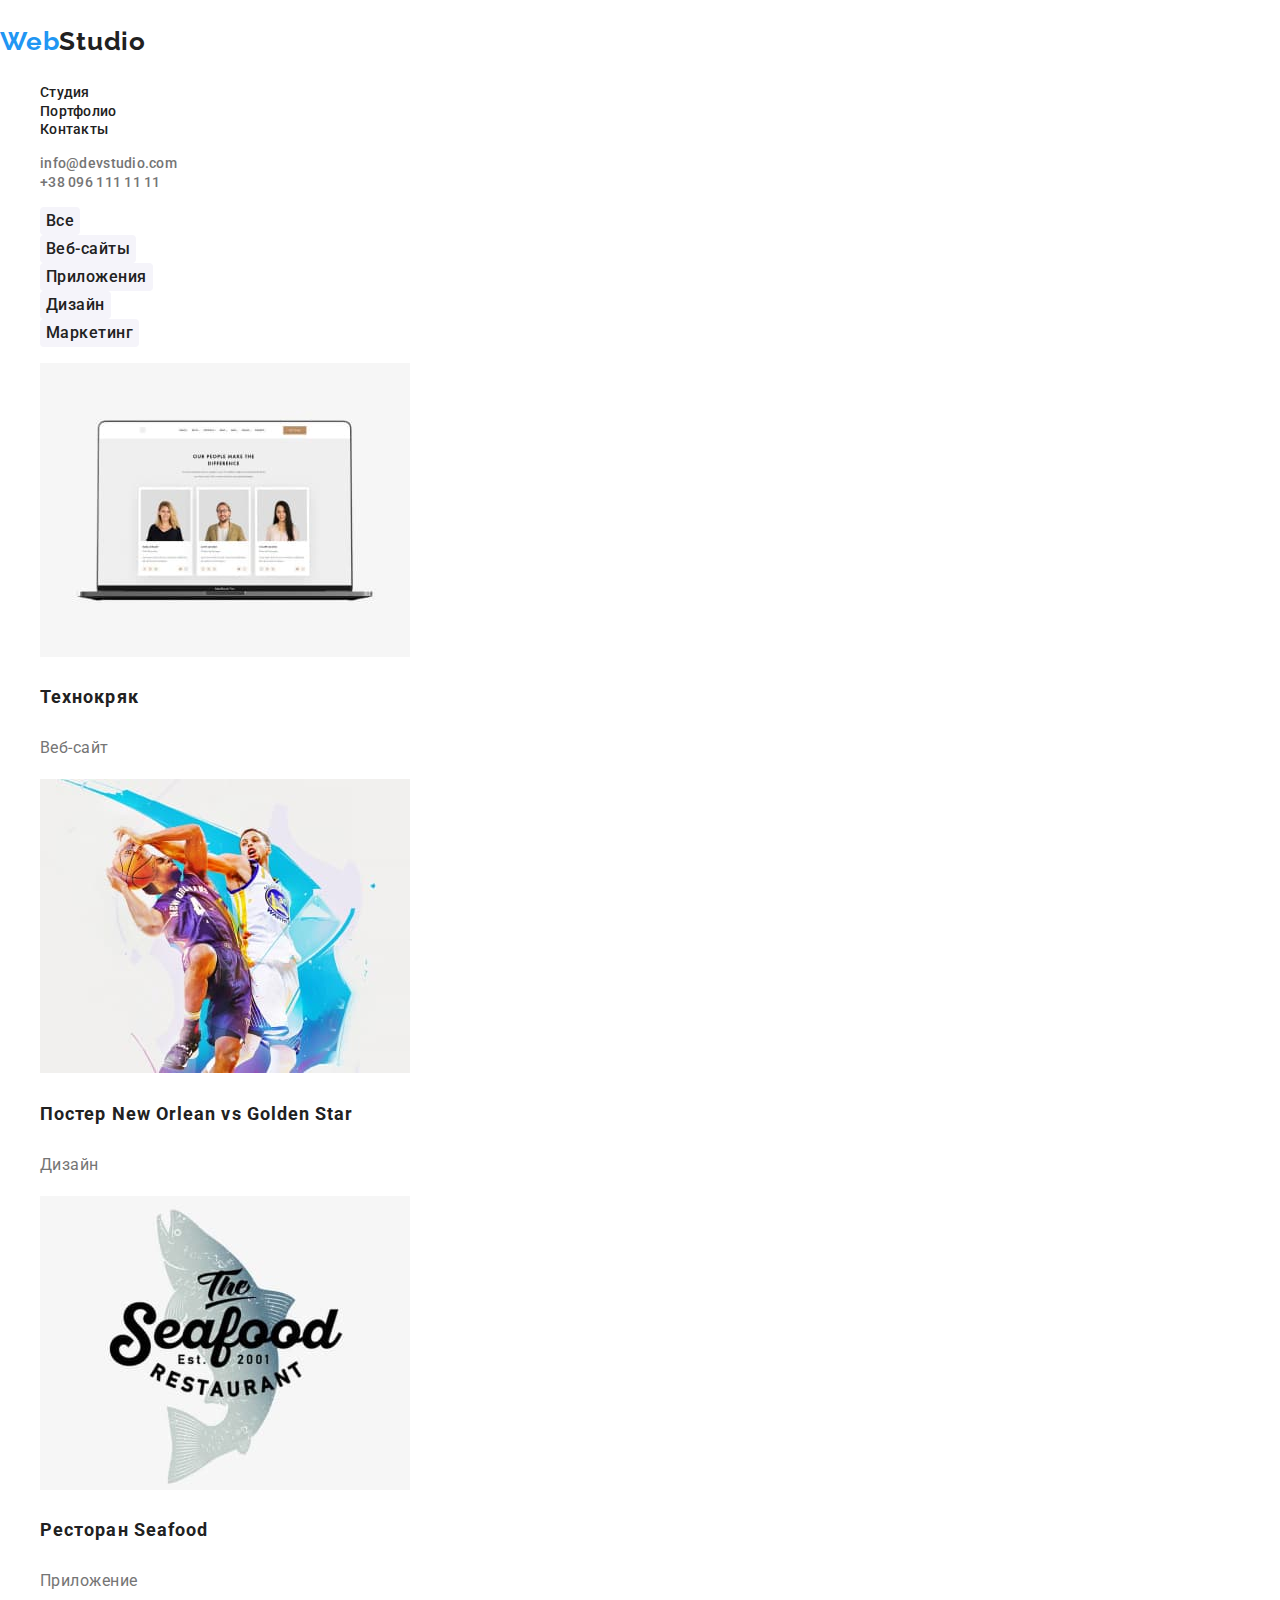
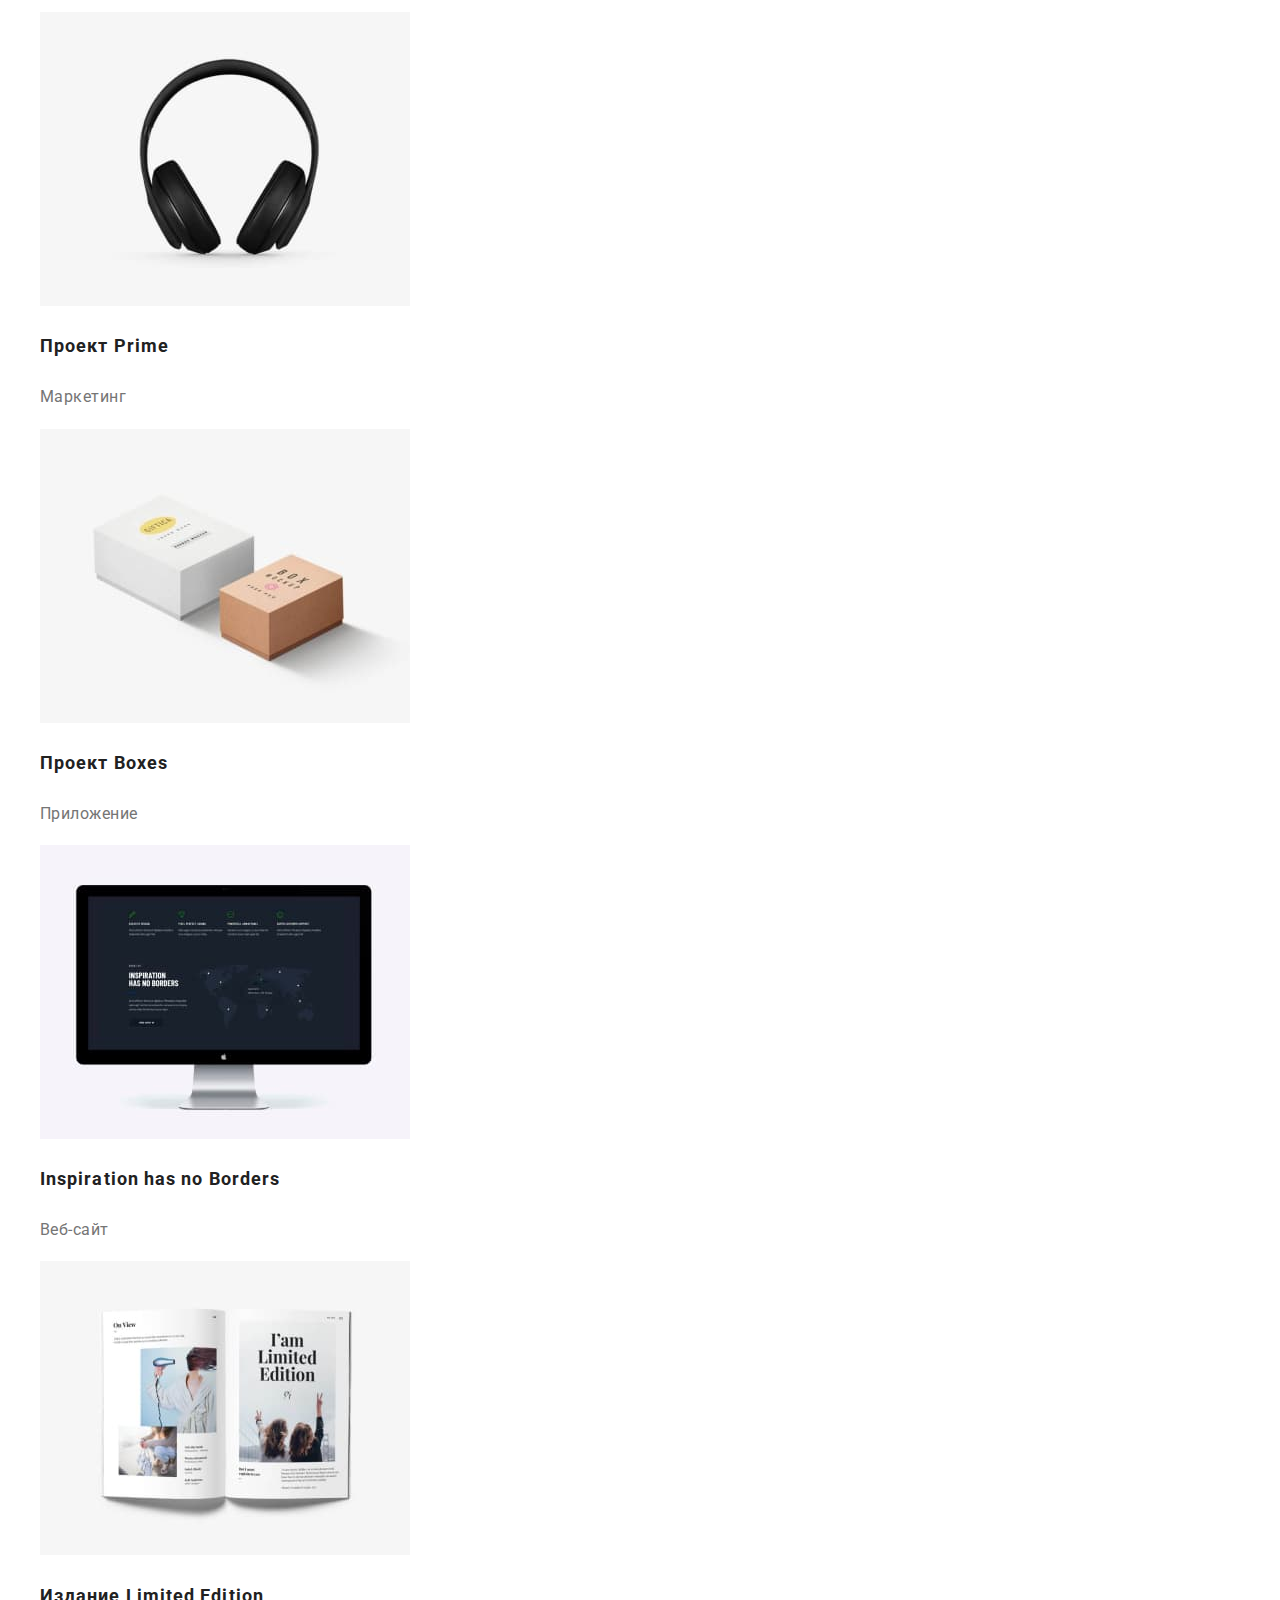
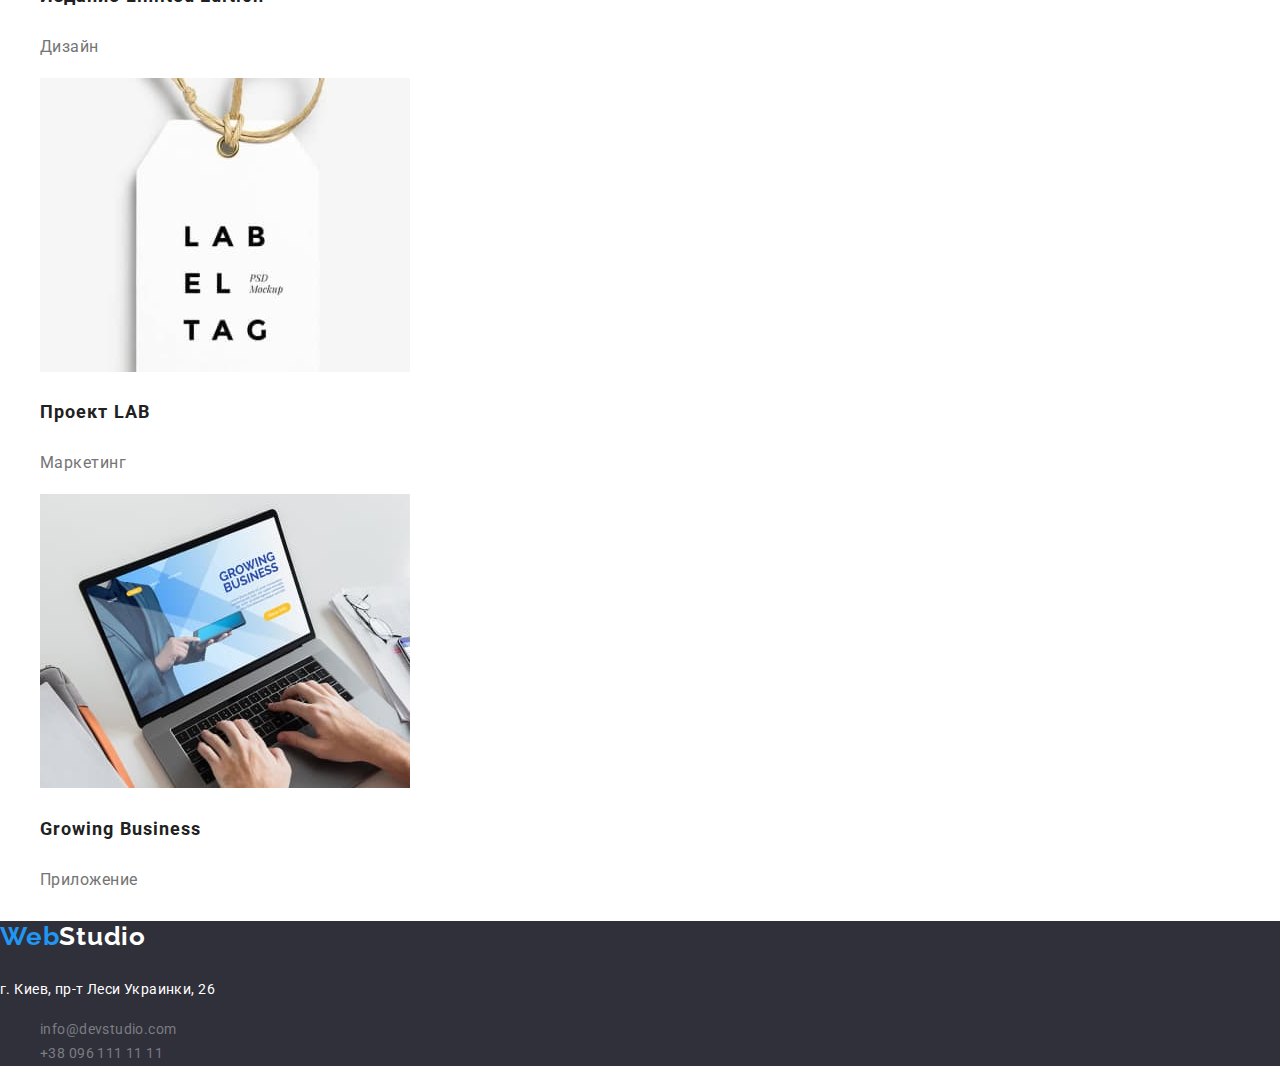
<file: portfolio.html>
<!DOCTYPE html>
<html lang="ru">
<head>
    <meta charset="UTF-8">
    <meta http-equiv="X-UA-Compatible" content="IE=edge">
    <meta name="viewport" content="width=device-width, initial-scale=1.0">
    <title>Web-Studio-Portfolio (Version-2.1)</title>
      <!-- fonts -->
        <link rel="preconnect" href="https://fonts.googleapis.com">
        <link rel="preconnect" href="https://fonts.gstatic.com" crossorigin>
        <link href="https://fonts.googleapis.com/css2?family=Raleway:wght@700&family=Roboto:wght@400;500;700;900&display=swap" rel="stylesheet">
      <!-- styles -->
        <link rel="stylesheet" href="https://cdnjs.cloudflare.com/ajax/libs/modern-normalize/1.0.0/modern-normalize.min.css"/>
        <!-- <link href="./css/main.css" rel="stylesheet"> -->
        <link href="./css/style.css" rel="stylesheet">
</head>
<body>
    <!-- page of our projects -->
    <header>
        <a class="logo" href="./index.html" rel="noreferrer nofollow noopener"><p><span class="color-logo">Web</span>Studio</p></a>
        <nav class="menu">
            <ul>
                <li><a class="menu-item" href="./index.html" rel="noreferrer nofollow noopener">Студия</a></li>
                <li><a class="menu-item" href="./portfolio.html" rel="noreferrer nofollow noopener">Портфолио</a></li>
                <li><a class="menu-item" href="" rel="noreferrer nofollow noopener">Контакты</a></li>
            </ul>
        </nav>
            <ul>
                <li><a class="menu-item contact" href="mailto:info@devstudio.com">info@devstudio.com</a></li>
                <li><a class="menu-item contact" href="tel:+380961111111">+38 096 111 11 11</a></li>
            </ul>
    </header>
    <main>
        <!-- filter of projects -->
        <section class="filter">
            <h2 class="do-not-show">Выбор типа проекта</h2>
            <ul>
                <li><button class="filter-button" type="button">Все</button></li>
                <li><button class="filter-button" type="button">Веб-сайты</button></li>
                <li><button class="filter-button" type="button">Приложения</button></li>
                <li><button class="filter-button" type="button">Дизайн</button></li>
                <li><button class="filter-button" type="button">Маркетинг</button></li>
            </ul>
            <!-- list of projects -->
            <ul>
                <li>
                    <a href="" rel="noopener nofollow noreferrer">
                        <img class="poster-project" src="images/projects/tehnocryak.jpg" alt="Постер проекта Технокряк" width="370">
                        <p class="name-project">Технокряк</p>
                        <p class="type-project">Веб-сайт</p>
                    </a>
                </li>
                <li>
                    <a href="" rel="noopener nofollow noreferrer">
                        <img class="poster-project" src="images/projects/poster-neworlean.jpg" alt="Постер проекта Новый Орлеан против Золотой Звезды" width="370">
                        <p class="name-project">Постер New Orlean vs Golden Star</p>
                        <p class="type-project">Дизайн</p>
                    </a>
                </li>
                <li>
                    <a href="" rel="noopener nofollow noreferrer">
                        <img class="poster-project" src="images/projects/restoran-seafood.jpg" alt="Постер проекта Ресторан Морепродукты" width="370">
                        <p class="name-project">Ресторан <span lang="en">Seafood</span></p>
                        <p class="type-project">Приложение</p>
                    </a>
                </li>
                <li>
                    <a href="" rel="noopener nofollow noreferrer">
                        <img class="poster-project" src="images/projects/project-prime.jpg" alt="Постер проекта Prime" width="370">
                        <p class="name-project">Проект <span lang="en">Prime</span></p>
                        <p class="type-project">Маркетинг</p>
                    </a>
                </li>
                <li>
                    <a href="" rel="noopener nofollow noreferrer">
                        <img class="poster-project" src="images/projects/project-boxes.jpg" alt="Постер проекта Коробки" width="370">
                        <p class="name-project">Проект <span lang="en">Boxes</span></p>
                        <p class="type-project">Приложение</p>
                    </a>
                </li>
                <li>
                    <a href="" rel="noopener nofollow noreferrer">
                        <img class="poster-project" src="images/projects/project-inspiration-no-borders.jpg" alt="Постер проекта Вдохновение без границ" width="370">
                        <p lang="en" class="name-project">Inspiration has no Borders</p>
                        <p class="type-project">Веб-сайт</p>
                    </a>
                </li>
                <li>
                    <a href="" rel="noopener nofollow noreferrer">
                        <img class="poster-project" src="images/projects/project-limited-edition.jpg" alt="Постер проекта Издания Ограниченный выпуск" width="370">
                        <p class="name-project">Издание <span lang="en">Limited Edition</span></p>
                        <p class="type-project">Дизайн</p>
                    </a>
                </li>
                <li>
                    <a href="" rel="noopener nofollow noreferrer">
                        <img class="poster-project" src="images/projects/project-lab.jpg" alt="Постер проекта LAB" width="370">
                        <p class="name-project">Проект <span lang="en">LAB</span></p>
                        <p class="type-project">Маркетинг</p>
                    </a>
                </li>
                <li>
                    <a href="" rel="noopener nofollow noreferrer">
                        <img class="poster-project" src="images/projects/growing-business.jpg" alt="Постер проекта растущий бизнес" width="370">
                        <p lang="en" class="name-project">Growing Business</p>
                        <p class="type-project">Приложение</p>
                    </a>
                </li>
            </ul>
        </section>
    </main>
    <footer>
        <a class="logo" href="./index.html" rel="noreferrer nofollow noopener"><p><span class="color-logo">Web</span><span class="whitecolor-logo">Studio</span></p></a>
        <address>
            <p class="post-address item-footer">г. Киев, пр-т Леси Украинки, 26</p>
            <ul>
                <li><a class="menu-item contact item-footer" href="mailto:info@example.com">info@devstudio.com</a></li>
                <li><a class="menu-item contact item-footer" href="tel:+380961111111">+38 096 111 11 11</a></li>
            </ul>
        </address>
    </footer>
</body>
</html>
</file>
<file: css/main.css>
:root {
    --page-color: #FFFFFF;
    --activity-color: #2196F3;
    --main-text-color:#212121;
    --secondary-text-color: #757575;
    --secondary-footer-text-color: #FFFFFF60;
    --footer-background-color: #2F303A;
}
</file>
<file: css/style.css>
/*  COLOR STYLES */
:root {
    --page-color: #FFFFFF;
    --activity-color: #2196F3;
    --main-text-color:#212121;
    --secondary-text-color: #757575;
    --secondary-footer-text-color: #FFFFFF60;
    --footer-background-color: #2F303A;
}

/* START COMMON STYLES */
body {
    color: var(--main-text-color);
    background-color: var(--page-color);
    font-family: Roboto, sans-serif, Arial, sans-serif;
}
ul li {
    list-style: none;
}
a {
    text-decoration: none;
}
h1 {
    color: var(--page-color);
    font-weight: 900;
    font-size: 44px;
    line-height: 1.36;
    text-align: center;
    letter-spacing: 0.06em;
    text-transform: uppercase;
}
footer {
    background-color: var(--footer-background-color);
}
button {
    cursor: pointer;
}
/* END COMMON STYLES */

/* START HEADER STYLE*/

.logo {
    color: var(--main-text-color);
    font-family: Raleway,sans-serif;
    font-weight: 700;
    font-size: 26px;
    line-height: 1.2;
    letter-spacing: 0.03em;
}
.color-logo {
    color: var(--activity-color);
}
.menu-item {
    color:var(--main-text-color);
    font-weight: 500;
    font-size: 14px;
    line-height: 1.14;
    letter-spacing: 0.02em;
}
.menu-item.contact {
    color: #757575;
    font-style: normal;
   
}
/* END HEADER STYLE*/

/* START HERO STYLE*/
.order {
    color: var(--page-color);
    background-color: var(--activity-color);
    font-weight: 700;
    font-size: 16px;
    line-height: 1.88;
    text-align: center;
    letter-spacing: 0.06em;
    width: 200px;
    height: 50px;
    box-shadow: 0px 4px 4px rgba(0, 0, 0, 0.15);
    border-radius: 4px;
}
/* END HERO STYLE*/

/* START ADVANTAHES STYLE */
.advantages-item {
color: var(--main-text-color);
font-weight: 700;
font-size: 14px;
line-height: 1.14;
letter-spacing: 0.03em;
text-transform: uppercase;
}
.advantages-description {
    color: var(--secondary-text-color);
    font-size: 14px;
    line-height: 1.71;
    letter-spacing: 0.03em;
}
/* END ADVANTAHES STYLE */

/* START DOING STYLE */
.section-title {
    font-weight: 700;
    font-size: 36px;
    line-height: 1.17;
    text-align: center;
    letter-spacing: 0.03em;
}
/* END DOING STYLE */

/* TEAM STYLE */
.team {
    background: #F5F4FA;
}
.team-member {
    font-weight: 500;
    font-size: 16px;
    line-height: 1.19;
    text-align: center;
    letter-spacing: 0.03em;
}
.team-position {
    color: var(--secondary-text-color);
    font-size: 16px;
    line-height: 1.19;
    text-align: center;
    letter-spacing: 0.03em;
}
/* END TEAM STYLE */

/* START FOOTER STYLE */
.post-address {
    color: var(--page-color);
    font-style: normal;
}
.whitecolor-logo {
    color: var(--page-color);
}
.item-footer {
    font-size: 14px;
    line-height: 1.71;
    letter-spacing: 0.03em;
}
.contact.item-footer {
color: #FFFFFF60;
font-weight: 400;
}
/* END FOOTER STYLE */

/* START FILTER OF PROJECTS */
.do-not-show {
    display: none;
}
.filter-button {
    color: var(--main-text-color);
    background-color: #F5F4FA;
    font-weight: 500;
    font-size: 16px;
    line-height: 1.62;
    text-align: center;
    letter-spacing: 0.03em;
    border: none;
    border-radius: 4px;
}
.type-project {
    color:var(--secondary-text-color);
    font-size: 16px;
    line-height: 1.88;
    letter-spacing: 0.03em;
}
.name-project {
    color: var(--main-text-color);
    font-weight: 700;
    font-size: 18px;
    line-height: 2;
    letter-spacing: 0.06em;
}
/* END FILTER OF PROJECTS */

/* START ACTIONS STYLES  */
.menu-item:hover,
.menu-item:focus {
    color: var(--activity-color);
}
.filter-button:hover,
.filter-button:focus {
    color:var(--page-color);
    background-color: var(--activity-color);
}
/* END ACTIONS STYLES  */
</file>
